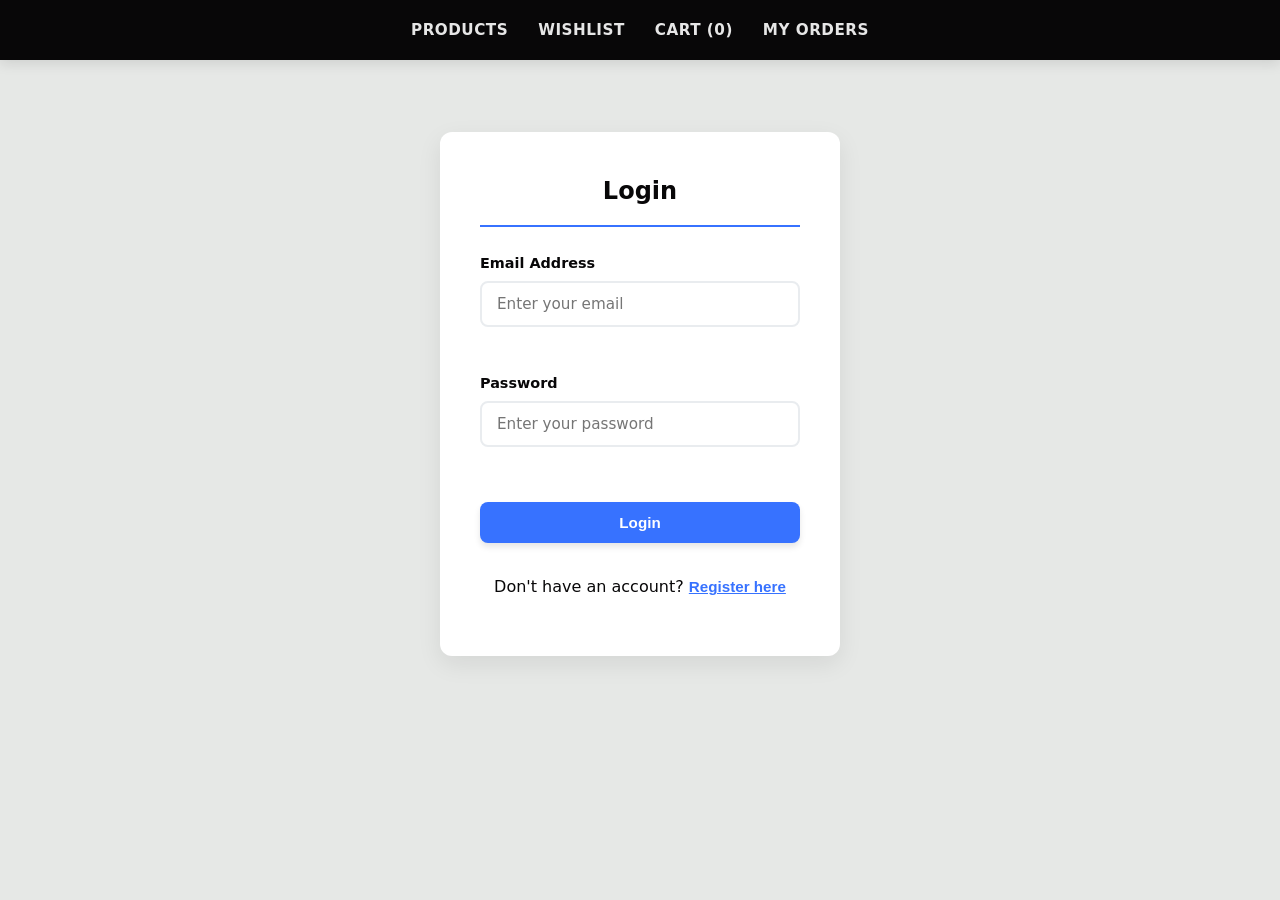
<file: admin-dashboard.html>
<!DOCTYPE html>
<html lang="en">

<head>
  <meta charset="UTF-8">
  <meta name="viewport" content="width=device-width, initial-scale=1.0">
  <link rel="stylesheet" href="styles.css">
  <title>Admin</title>
</head>

<body>

  <nav>
    <a href="admin-dashboard.html">ADMIN DASHBOARD</a>
    <a href="#" id="logoutBtn">Logout</a>
  </nav>

  <div class="admin-section">
    <h3>Manage Categories</h3>
    <div style="display: flex; gap: 10px; margin-bottom: 15px;">
      <input type="text" id="categoryInput" placeholder="New Category Name">
      <button onclick=" addCategory()" class="btn-small" style="white-space: nowrap;">Add Category</button>
    </div>

    <div id="categoryList">
    </div>
  </div>

  <div class="admin-section">
    <h3>Manage Products</h3>

    <div class="form-container">
      <h4 id="formTitle">Add New Product</h4>
      <input type="hidden" id="productId">

      <div class="form-group">
        <label>Product Name</label>
        <input type="text" id="productName" placeholder="Product Name">
        <small id="nameError" class="error-msg"></small>
      </div>

      <div class="form-group">
        <label>Product Image</label>
        <input type="file" id="productImageFile" accept="image/*">
        <input type="hidden" id="productImageBase64">
        <small id="imageError" class="error-msg"></small>
      </div>

      <div class="form-group">
        <label>Category</label>
        <select id="productCategory">
          <option value="">Select Category</option>
        </select>
        <small id="categoryError" class="error-msg"></small>
      </div>

      <div class="form-group">
        <label>Price ($)</label>
        <input type="number" id="productPrice" placeholder="Price">
        <small id="priceError" class="error-msg"></small>
      </div>

      <div class="form-group">
        <label>Description</label>
        <textarea id="productDescription" rows="3" placeholder="Description"></textarea>
        <small id="descError" class="error-msg"></small>
      </div>

      <div class="form-group">
        <label>Stock Quantity</label>
        <input type="number" id="productStock" placeholder="Stock Quantity">
        <small id="stockError" class="error-msg"></small>
      </div>

      <button onclick="saveProduct()" id="saveBtn">Create Product</button>
      <button onclick="resetProdForm()">Clear</button>
    </div>

    <br>
    <h4>Current Products</h4>
    <table>
      <thead>
        <tr>
          <th>ID</th>
          <th>Image</th>
          <th>Name</th>
          <th>Price</th>
          <th>Category</th>
          <th>Stock</th>
          <th>Actions</th>
        </tr>
      </thead>
      <tbody id="productTableBody">
      </tbody>
    </table>
  </div>
  <!-- connected to renderProducts -->
  <div class="admin-section">
    <h3>Manage Orders</h3>
    <table>
      <thead>
        <tr>
          <th>Order ID</th>
          <th>Customer ID</th>
          <th>Total</th>
          <th>Status</th>
          <th>Actions</th>
        </tr>
      </thead>

      <tbody id="orderTableBody"> <!-- connected to renderOrders -->
      </tbody>

    </table>
  </div>

  <script src="script.js"></script>
  <script>
    currentUser = checkAuth();

    if (currentUser && currentUser.role === 'admin') {
      loadAdminData();
    }
  </script>
</body>

</html>
</file>
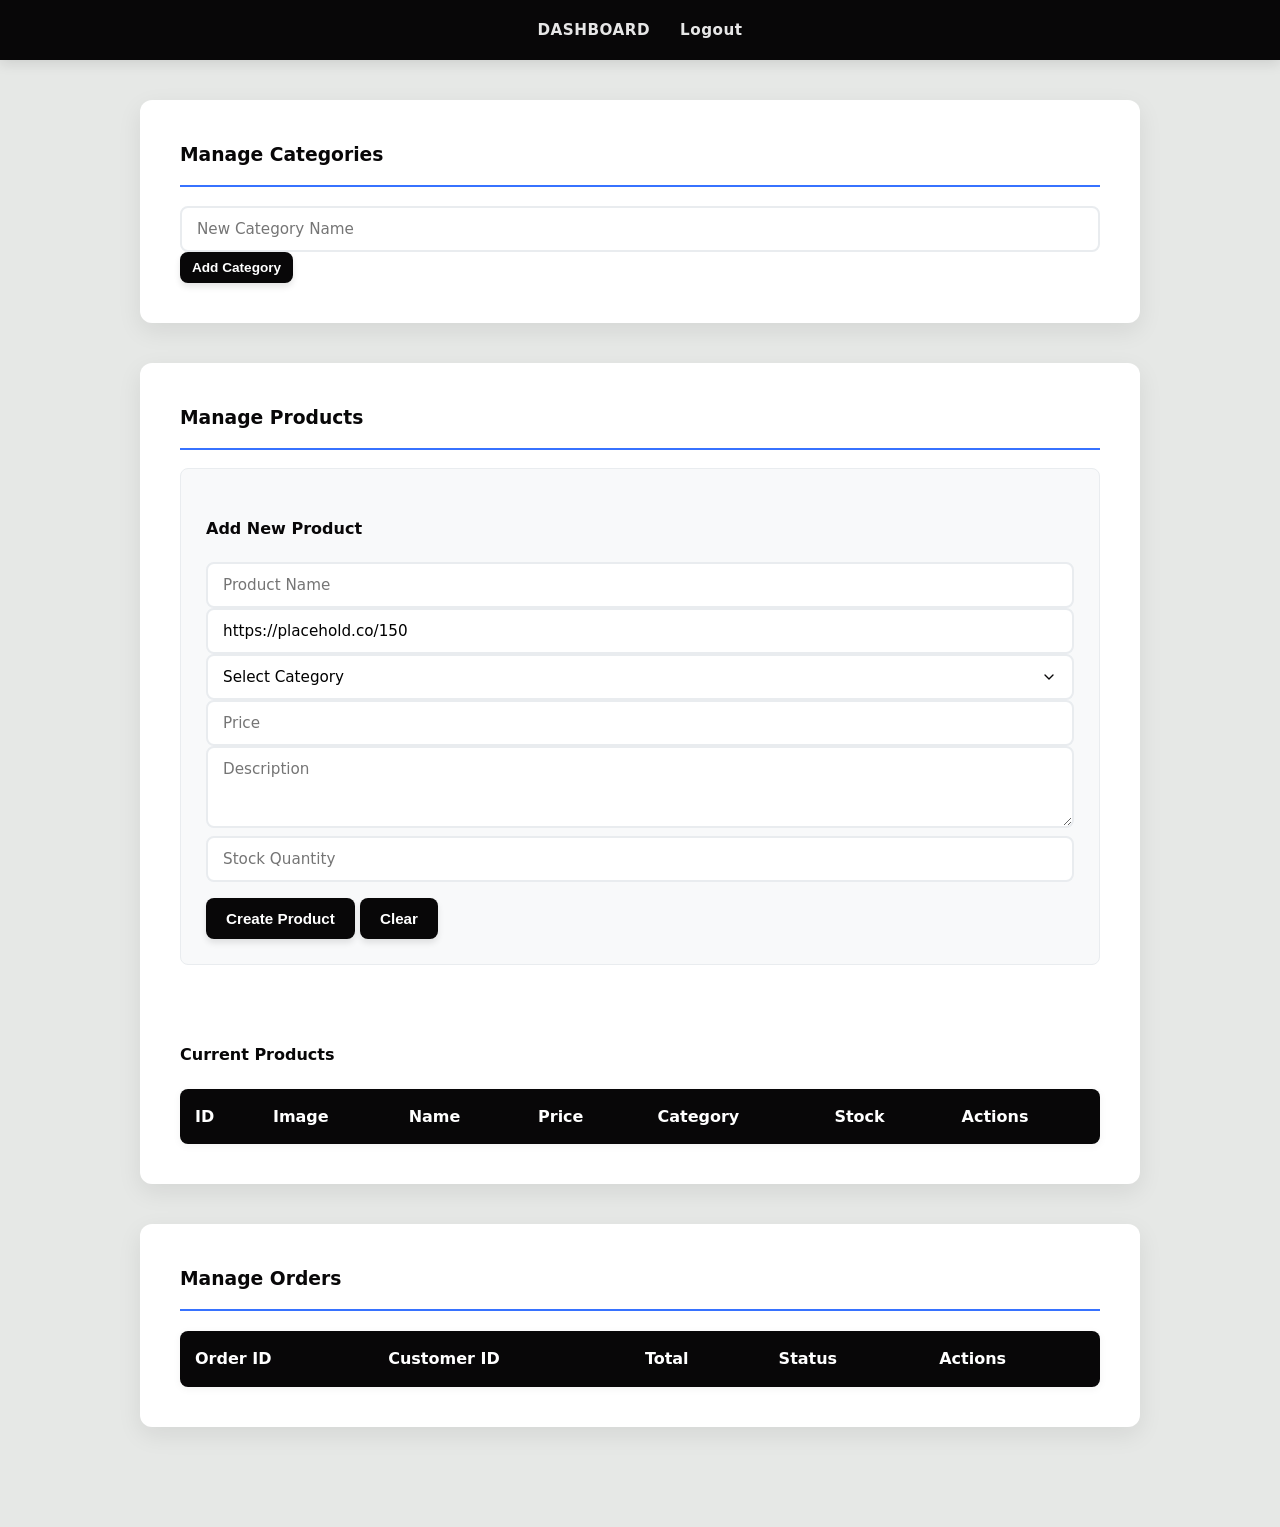
<file: admin.html>
<!DOCTYPE html>
<html lang="en">

<head>
  <meta charset="UTF-8">
  <meta name="viewport" content="width=device-width, initial-scale=1.0">
  <link rel="stylesheet" href="styles.css">
  <title>Admin</title>
</head>

<body>

  <nav>
    <a href="#">DASHBOARD</a>
    <a href="#" id="logoutBtn">Logout</a>
  </nav>

  <div class="admin-section">
    <h3>Manage Categories</h3>
    <input type="text" id="categoryInput" placeholder="New Category Name"">
    <button onclick=" addCategory()" class="btn-small">Add Category</button>

    <div id="categoryList">
    </div>
  </div>

  <div class="admin-section">
    <h3>Manage Products</h3>

    <div class="form-container">
      <h4 id="formTitle">Add New Product</h4>
      <input type="hidden" id="productId">
      <input type="text" id="productName" placeholder="Product Name">
      <input type="text" id="productImage" value="https://placehold.co/150">

      <select id="productCategory"> <!-- connected to populateCategorySelect and saveProduct -->
        <option value="">Select Category</option>
      </select>

      <input type="number" id="productPrice" placeholder="Price">
      <textarea id="productDescription" rows="3" placeholder="Description"></textarea>
      <input type="number" id="productStock" placeholder="Stock Quantity">

      <p id="productError"></p>
      <button onclick="saveProduct()" id="saveBtn">Create Product</button>
      <button onclick="resetProdForm()">Clear</button>
    </div>

    <br>
    <h4>Current Products</h4>
    <table>
      <thead>
        <tr>
          <th>ID</th>
          <th>Image</th>
          <th>Name</th>
          <th>Price</th>
          <th>Category</th>
          <th>Stock</th>
          <th>Actions</th>
        </tr>
      </thead>
      <tbody id="productTableBody"> <!-- connected to renderProducts -->
      </tbody>
    </table>
  </div>

  <div class="admin-section">
    <h3>Manage Orders</h3>
    <table>
      <thead>
        <tr>
          <th>Order ID</th>
          <th>Customer ID</th>
          <th>Total</th>
          <th>Status</th>
          <th>Actions</th>
        </tr>
      </thead>

      <tbody id="orderTableBody"> <!-- connected to renderOrders -->
      </tbody>

    </table>
  </div>

  <script src="script.js"></script>
  <script>
    const user = checkAuth();

    if (user && user.role === 'admin') {
      loadAdminData();
    }
  </script>
</body>

</html>
</file>
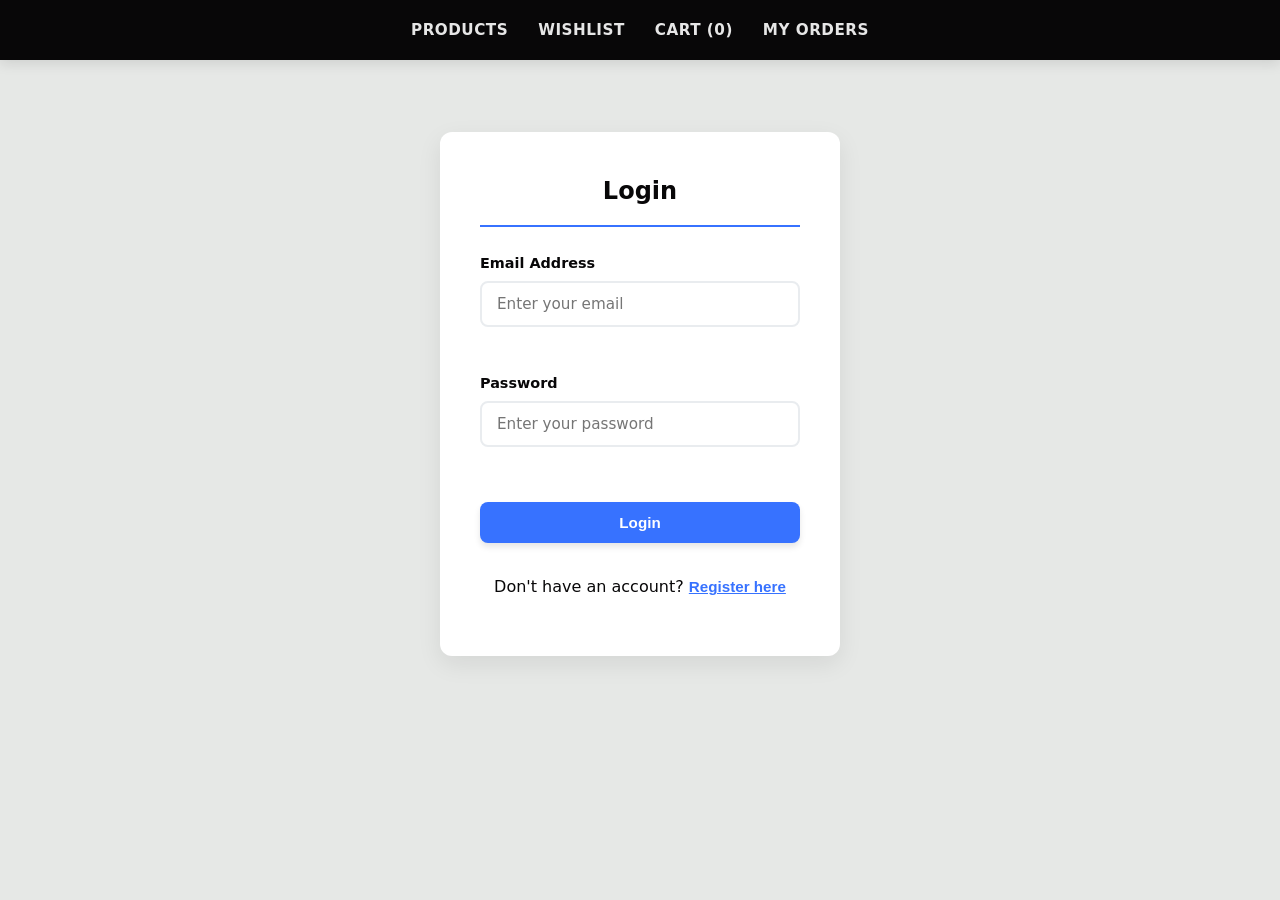
<file: cart.html>
<!DOCTYPE html>
<html lang="en">

<head>
  <meta charset="UTF-8">
  <title>Cart</title>
  <link rel="stylesheet" href="styles.css">
</head>

<body>

  <nav>
    <a href="index.html">PRODUCTS</a>
    <a href="wishlist.html">WISHLIST</a>
    <a href="cart.html">CART (<span id="cartCount">0</span>)</a>
    <a href="orders.html">MY ORDERS</a>
    <a href="#" id="logoutBtn">Logout</a>
  </nav>

  <div class="cart-container">
    <h2>Shopping Cart</h2>

    <table>
      <thead>
        <tr>
          <th>Image</th>
          <th>Product</th>
          <th>Category</th>
          <th>Price</th>
          <th>Action</th>
        </tr>
      </thead>

      <tbody id="cartTableBody"> <!-- connected to loadCart -->
      </tbody>

    </table>

    <div class="total-section">
      <p>Total: $<span id="cartTotal">0</span></p> <!-- connected to loadCart -->
      <button class="checkout-btn" onclick="checkout()">Place Order</button>
    </div>
  </div>

  <script src="script.js"></script>
  <script>
    currentUser = checkAuth();

    if (currentUser && currentUser.role === 'customer') {
      loadCart();
    }
  </script>
</body>

</html>
</file>
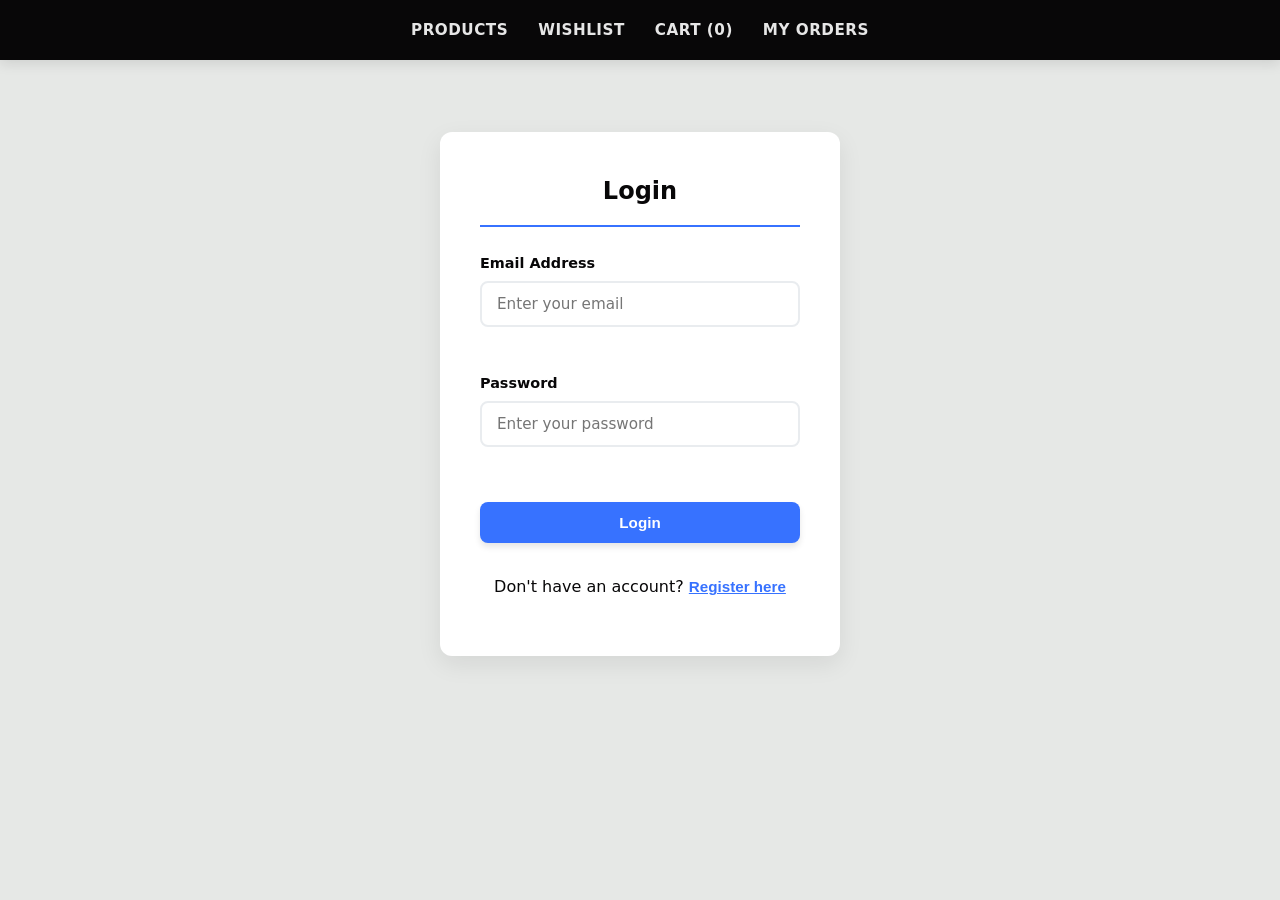
<file: login.html>
<!DOCTYPE html>
<html lang="en">

<head>
  <meta charset="UTF-8">
  <meta name="viewport" content="width=device-width, initial-scale=1.0">
  <link rel="stylesheet" href="styles.css">
  <title>Login</title>
</head>

<body>

  <nav>
    <a href="index.html">PRODUCTS</a>
    <a href="wishlist.html">WISHLIST</a>
    <a href="cart.html">CART (<span id="cartCount">0</span>)</a>
    <a href="orders.html">MY ORDERS</a>
  </nav>

  <form id="loginSection" class="form-container" novalidate>
    <h2>Login</h2>

    <div class="form-group">
      <label for="loginEmail">Email Address</label>
      <input type="email" id="loginEmail" placeholder="Enter your email">
      <small id="loginEmailError" class="error-msg"></small>
    </div>

    <div class="form-group">
      <label for="loginPass">Password</label>
      <input type="password" id="loginPass" placeholder="Enter your password">
      <small id="loginPassError" class="error-msg"></small>
    </div>

    <p id="loginError" class="main-error"></p>

    <button type="submit">Login</button>
    <p>Don't have an account?
      <button type="button" id="registerBtn" class="link-btn">Register here</button>
    </p>
  </form>

  <form id="registerSection" class="form-container hidden" novalidate>
    <h2>Register</h2>

    <div class="form-group">
      <label for="regName">Full Name</label>
      <input type="text" id="regName" placeholder="Enter your full name">
      <small id="regNameError" class="error-msg"></small>
    </div>

    <div class="form-group">
      <label for="regEmail">Email Address</label>
      <input type="email" id="regEmail" placeholder="Enter your email">
      <small id="regEmailError" class="error-msg"></small>
    </div>

    <div class="form-group">
      <label for="regPass">Password</label>
      <input type="password" id="regPass" placeholder="Create a password">
      <small id="regPassError" class="error-msg"></small>
    </div>

    <button type="submit">Register</button>
    <p>Already have an account?
      <button type="button" id="loginBtn" class="link-btn">Login here</button>
    </p>
  </form>

  <script src="script.js"></script>
  <script>
    checkAlreadyLoggedIn();
  </script>
</body>

</html>
</file>
<file: styles.css>
/*
   =========================================
   1. VARIABLES & RESET
   =========================================
*/
:root {
    /* --- NEW COLOR PALETTE --- */
    --primary: #080708;
    /* Vampire Black */
    --accent: #3772ff;
    /* Blue Crayola */
    --danger: #df2935;
    /* Amaranth Red */
    --highlight: #fdca40;
    /* Sunglow Yellow */
    --bg-color: #e6e8e6;
    /* Platinum */

    /* Neutral / Functional Colors */
    --card-bg: #ffffff;
    --text-color: #080708;
    /* Using Primary for main text */
    --shadow: 0 8px 24px rgba(0, 0, 0, 0.08);
    --radius: 12px;
}

* {
    box-sizing: border-box;
}

body {
    font-family: 'Segoe UI', system-ui, -apple-system, sans-serif;
    background-color: var(--bg-color);
    color: var(--text-color);
    margin: 0;
    padding-bottom: 60px;
    line-height: 1.6;
}

/*
   =========================================
   2. NAVIGATION
   =========================================
*/
nav {
    background-color: var(--primary);
    padding: 0 20px;
    height: 60px;
    display: flex;
    justify-content: center;
    align-items: center;
    gap: 30px;
    position: sticky;
    top: 0;
    z-index: 1000;
    box-shadow: 0 4px 12px rgba(0, 0, 0, 0.1);
}

nav a {
    color: rgba(255, 255, 255, 0.9);
    text-decoration: none;
    font-weight: 600;
    font-size: 0.95rem;
    letter-spacing: 0.5px;
    transition: all 0.3s ease;
    padding: 5px 0;
}

nav a:hover {
    color: var(--highlight);
}

/*
   =========================================
   3. FORMS, INPUTS & BUTTONS
   =========================================
*/
.form-group {
    margin-bottom: 20px;
    text-align: left;
}

label {
    display: block;
    margin-bottom: 6px;
    font-weight: 600;
    color: var(--primary);
    font-size: 0.9em;
}

input,
select,
textarea {
    width: 100%;
    padding: 12px 15px;
    margin: 0;
    border: 2px solid #e9ecef;
    background-color: #ffffff;
    /* Updated to white for better contrast against new grey bg */
    border-radius: 8px;
    font-size: 0.95rem;
    font-family: inherit;
    transition: all 0.2s ease;
}

select {
    appearance: none;
    background-image: url("data:image/svg+xml,%3Csvg xmlns='http://www.w3.org/2000/svg' width='16' height='16' viewBox='0 0 24 24' fill='none' stroke='%23080708' stroke-width='2' stroke-linecap='round' stroke-linejoin='round'%3E%3Cpolyline points='6 9 12 15 18 9'%3E%3C/polyline%3E%3C/svg%3E");
    background-repeat: no-repeat;
    background-position: right 15px center;
    padding-right: 40px;
}

input:focus,
select:focus,
textarea:focus {
    background-color: #fff;
    border-color: var(--accent);
    outline: none;
    box-shadow: 0 0 0 4px rgba(55, 114, 255, 0.15);
    /* Updated to match new accent */
}

.error-msg {
    color: var(--danger);
    font-size: 0.85rem;
    font-weight: 600;
    margin-top: 5px;
    display: block;
    min-height: 20px;
}

.input-error {
    border-color: var(--danger) !important;
    background-color: rgba(223, 41, 53, 0.05) !important;
    /* Updated fade */
}

.main-error {
    color: var(--danger);
    text-align: center;
    font-weight: bold;
    margin: 10px 0;
}

/* Buttons */
button {
    cursor: pointer;
    padding: 12px 20px;
    border: none;
    border-radius: 8px;
    font-weight: 600;
    font-size: 0.95rem;
    background-color: var(--primary);
    color: white;
    transition: transform 0.2s;
    box-shadow: 0 4px 6px rgba(0, 0, 0, 0.1);
}

button:hover {
    transform: translateY(-2px);
    box-shadow: 0 6px 12px rgba(0, 0, 0, 0.15);
    opacity: 0.95;
}

/* Out of Stock & Disabled Button Style */
button:disabled,
button[disabled],
.btn-out-of-stock {
    background-color: #fee2e2 !important;
    color: #dc2626 !important;
    border: 1px solid #fca5a5 !important;
    cursor: not-allowed !important;
    transform: none !important;
    box-shadow: none !important;
    font-weight: 700;
    opacity: 1 !important;
}

button:disabled:hover,
button[disabled]:hover,
.btn-out-of-stock:hover {
    transform: none !important;
    box-shadow: none !important;
    background-color: #fee2e2 !important;
    color: #dc2626 !important;
}

/* Extra Button Classes */
.btn-small {
    padding: 8px 12px;
    font-size: 0.85rem;
}

.confirm-btn {
    background-color: #2b9348;
    padding: 6px 12px;
    font-size: 0.85rem;
}

.confirm-btn:hover {
    background-color: #1e6b34;
}

.btn-rate {
    padding: 4px 8px;
    font-size: 0.75rem;
    margin-left: 8px;
    background-color: #8d99ae;
    border-radius: 4px;
}

.btn-return {
    background-color: var(--highlight);
    color: var(--primary);
    font-size: 0.85rem;
    margin-left: 10px;
    padding: 6px 12px;
}

.link-btn {
    background: none;
    color: var(--accent);
    padding: 0;
    box-shadow: none;
    transform: none;
    text-decoration: underline;
    display: inline;
}

.link-btn:hover {
    color: var(--primary);
    transform: none;
    background: none;
}

/*
   =========================================
   4. LAYOUT CONTAINERS
   =========================================
*/
.hidden {
    display: none !important;
}

#loginSection,
#registerSection {
    max-width: 400px;
    width: 90%;
    margin: 8vh auto;
    background: var(--card-bg);
    padding: 40px;
    border-radius: var(--radius);
    box-shadow: var(--shadow);
    text-align: center;
}

#loginSection h2,
#registerSection h2 {
    margin-top: 0;
    margin-bottom: 25px;
    color: var(--primary);
}

#loginSection button[type="submit"],
#registerSection button[type="submit"] {
    width: 100%;
    background-color: var(--accent);
    margin-top: 10px;
    margin-bottom: 15px;
}

.cart-container,
.orders-container,
.admin-section {
    max-width: 1000px;
    width: 90%;
    margin: 40px auto;
    background: var(--card-bg);
    padding: 40px;
    border-radius: var(--radius);
    box-shadow: var(--shadow);
}

h2,
h3 {
    color: var(--primary);
    border-bottom: 2px solid var(--accent);
    padding-bottom: 15px;
    margin-top: 0;
}

/*
   =========================================
   5. TABLES
   =========================================
*/
table {
    width: 100%;
    border-collapse: separate;
    border-spacing: 0;
    margin-top: 20px;
    background: white;
    box-shadow: 0 2px 8px rgba(0, 0, 0, 0.05);
    border-radius: 8px;
    overflow: hidden;
}

th {
    background-color: var(--primary);
    color: white;
    font-weight: 700;
    padding: 15px;
    text-align: left;
}

td {
    padding: 15px;
    border-bottom: 1px solid #f1f3f5;
    vertical-align: middle;
}

td img {
    width: 50px;
    height: 50px;
    object-fit: cover;
    border-radius: 6px;
    vertical-align: middle;
    background-color: #f8f9fa;
    border: 1px solid #e9ecef;
}

tr:nth-child(even) td {
    background-color: #fafafa;
}

tr:hover td {
    background-color: #f8f9fa;
}

td img {
    border-radius: 4px;
}

/* Status Colors */
.status-pending {
    color: var(--highlight);
    /* Now Yellow/Gold */
    font-weight: bold;
    text-shadow: 0 0 1px rgba(0, 0, 0, 0.1);
    /* Added slightly for readability on white */
}

.status-confirmed {
    color: var(--accent);
    font-weight: bold;
}

.status-rejected {
    color: var(--danger);
    font-weight: bold;
}

/*
   =========================================
   6. PRODUCTS GRID
   =========================================
*/
.filter-bar {
    display: flex;
    justify-content: center;
    align-items: center;
    gap: 15px;
    margin: 30px 0;
}

.filter-bar label {
    font-weight: 600;
    margin: 0;
}

.filter-bar select {
    width: 250px;
    border: 2px solid #e9ecef;
    cursor: pointer;
}

#productsContainer {
    max-width: 1250px;
    width: 90%;
    margin: 0 auto;
    display: grid;
    grid-template-columns: repeat(auto-fill, minmax(280px, 1fr));
    gap: 30px;
}

#wishlistContainer {
    display: grid;
    grid-template-columns: repeat(auto-fill, minmax(280px, 1fr));
    gap: 30px;
}

.product-card {
    background: var(--card-bg);
    padding: 20px;
    border-radius: var(--radius);
    box-shadow: var(--shadow);
    display: flex;
    flex-direction: column;
    justify-content: space-between;
    transition: transform 0.3s ease, box-shadow 0.3s ease;
    position: relative;
    border: 1px solid #f1f3f5;
}

.product-card:hover {
    transform: translateY(-5px);
    box-shadow: 0 12px 30px rgba(0, 0, 0, 0.1);
}

.product-card img {
    width: 100%;
    height: 220px;
    object-fit: contain;
    background-color: #f8f9fa;
    border-radius: 8px;
    margin-bottom: 15px;
}

.product-card h3 {
    font-size: 1.1rem;
    font-weight: 700;
    margin: 8px 0;
    color: var(--primary);
    min-height: 2.6em;
    display: -webkit-box;
    -webkit-line-clamp: 2;
    -webkit-box-orient: vertical;
    overflow: hidden;
}

.product-card .description {
    font-size: 0.9rem;
    line-height: 1.4;
    color: #555;
    margin: 8px 0 12px 0;
    min-height: 48px;
    max-height: 72px;
    overflow-y: auto;
    padding-right: 4px;
}

/* Subtle custom scrollbar for product description */
.product-card .description::-webkit-scrollbar {
    width: 4px;
}
.product-card .description::-webkit-scrollbar-track {
    background: #f1f1f1;
    border-radius: 4px;
}
.product-card .description::-webkit-scrollbar-thumb {
    background: var(--accent);
    border-radius: 4px;
}
.product-card .description::-webkit-scrollbar-thumb:hover {
    background: #1d4ed8;
}

.product-card .price {
    font-size: 1.4rem;
    color: var(--accent);
    font-weight: 800;
}

.product-card button {
    width: 100%;
    margin-top: 10px;
}

.wishlist-btn {
    position: absolute;
    top: 15px;
    right: 15px;
    background: white;
    box-shadow: 0 2px 8px rgba(0, 0, 0, 0.1);
    color: #ccc;
    font-size: 1.5rem;
    width: 40px;
    height: 40px;
    border-radius: 50%;
    padding: 0;
    display: flex;
    align-items: center;
    justify-content: center;
    transition: 0.3s;
    width: 40px !important;
}

.wishlist-active {
    color: #ff4d6d !important;
}

/*
   =========================================
   7. ADMIN & CART EXTRAS
   =========================================
*/
.admin-section .form-container {
    background-color: #f8f9fa;
    padding: 25px;
    border-radius: 8px;
    border: 1px solid #e9ecef;
    margin-bottom: 30px;
}

.edit-btn {
    background-color: var(--accent);
    padding: 6px 12px;
    font-size: 0.85rem;
}

.delete-btn {
    background-color: var(--danger);
    padding: 6px 12px;
    font-size: 0.85rem;
}

.total-section {
    text-align: right;
    margin-top: 30px;
    padding-top: 20px;
    border-top: 2px solid #f1f3f5;
}

.total-section p {
    font-size: 1.5rem;
    font-weight: bold;
    color: var(--primary);
}

.checkout-btn {
    background-color: var(--accent);
    padding: 15px 40px;
    border-radius: 50px;
}

/* =========================================
   CATEGORY TAGS
   =========================================
*/
.tags-container {
    display: flex;
    flex-wrap: wrap;
    gap: 10px;
    margin-top: 15px;
    padding-top: 15px;
    border-top: 1px solid #eee;
}

.category-tag {
    background-color: #e9ecef;
    color: var(--primary);
    padding: 6px 14px;
    border-radius: 50px;
    font-size: 0.9rem;
    font-weight: 600;
    display: inline-flex;
    align-items: center;
    gap: 8px;
    transition: all 0.2s ease;
    border: 1px solid transparent;
}

.category-tag:hover {
    background-color: white;
    border-color: var(--accent);
    box-shadow: 0 2px 5px rgba(0, 0, 0, 0.05);
}

.delete-cat-btn {
    text-decoration: none;
    color: #999;
    font-weight: bold;
    font-size: 1.1rem;
    line-height: 1;
    display: flex;
    align-items: center;
    justify-content: center;
    width: 20px;
    height: 20px;
    border-radius: 50%;
    transition: all 0.2s;
}

.delete-cat-btn:hover {
    background-color: var(--danger);
    color: white;
}
</file>
